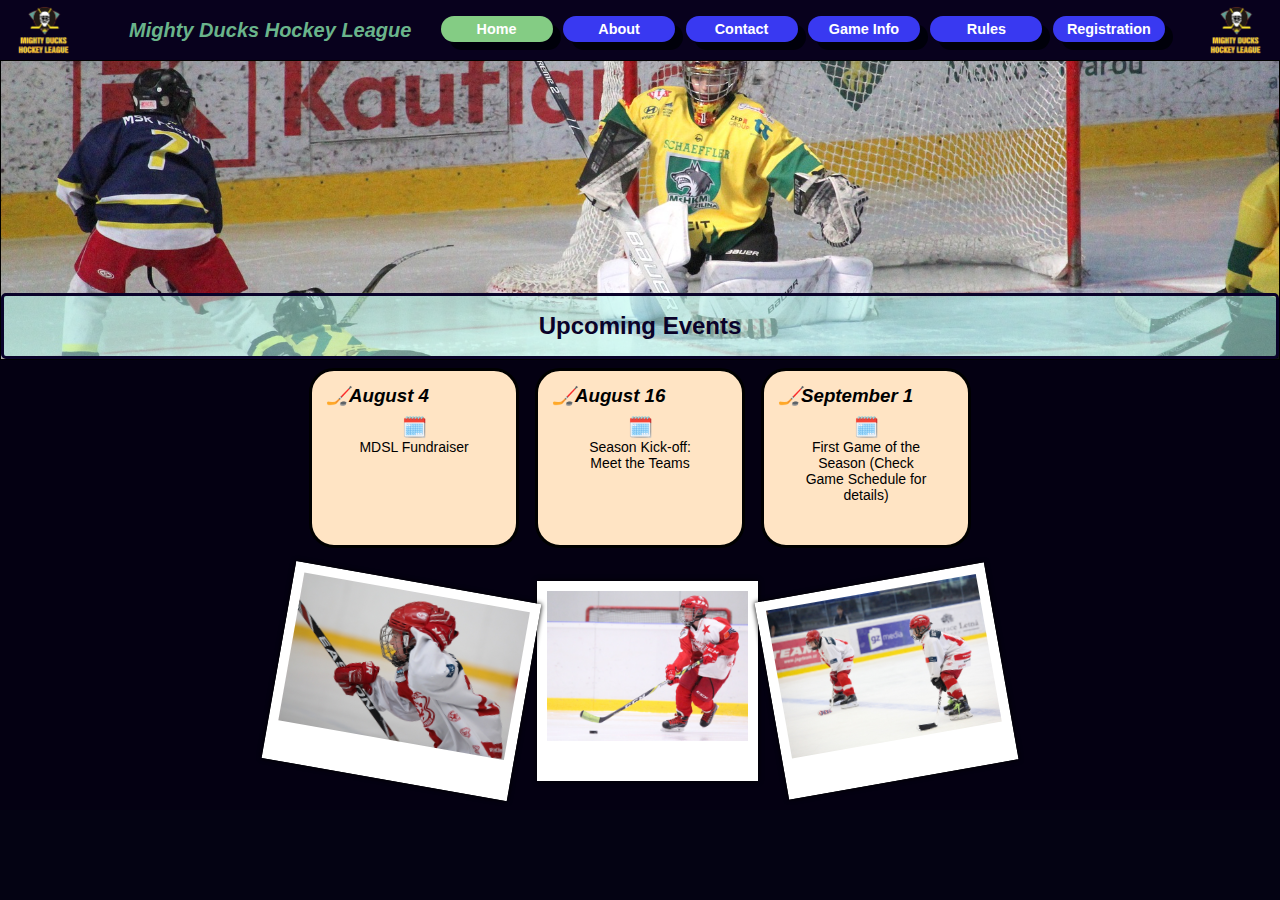
<file: index.html>
<!DOCTYPE html>
<html lang="en">
    <head>
        <meta charset="UTF-8">
        <meta http-equiv="X-UA-Compatible" content="IE=edge">
        <meta name="viewport" content="width=device-width, initial-scale=1.0">
        <link rel="shortcut icon" href="./assets/images/favicon.ico" type="image/x-icon">
        <link rel="stylesheet" href="./assets/css/styles.css">
        <title>MDHL - Home</title>
    </head>
<body>
    <header>
        <figure>
            <img src="./assets/images/Logo_Mighty_ducks-01.png" alt="Logo" height="60" class="Logo">
        </figure>
        <h1>Mighty Ducks Hockey League</h1>
       
        
            <nav>
            
                <a href="#">Home</a>
          
                <a href="./about_MDHL.html">About</a>
           
                <a href="./contact.html">Contact</a>

                <a href="./game_info.html">Game Info</a>

                <a href="./rules.html">Rules</a>

                <a href="./registration.html">Registration</a>
            
            </nav>
        <figure class="LogoDer">
            <img src="./assets/images/Logo_Mighty_ducks-01.png" alt="Logo" height="60" class="Logo">
        </figure>
       
    </header>
    <main>
        <article class="banner">
            <h2>Upcoming Events</h2> 
        </article>    
         <div class="container">
          
        
            <section class="eventos">
                <h3>August 4</h3> 
                <p>MDSL Fundraiser</p>
            </section>
            <section class="eventos">
                <h3>August 16</h3>
                <p>Season Kick-off: Meet the Teams</p>
            </section>
            <section class="eventos">
                <h3>September 1</h3>
                <p>First Game of the Season (Check Game Schedule for details)</p>
            </section>
         </div>
         <div class="carrusel">
            <figure>
                <img src="./assets/images/hockey_1.jpg" alt="Play_hockey" height="200" class="polaroid RotarIzq">
            </figure>
            <figure>
                <img src="./assets/images/hockey_2.jpg" alt="Play_hockey" height="200" class="polaroid">
            </figure>
            <figure>
                <img src="./assets/images/hockey_3.jpg" alt="Play_hockey" height="200" class="polaroid RotarDer">
            </figure>
        </div>
        

    </main>
    
</body>
</html>
</file>
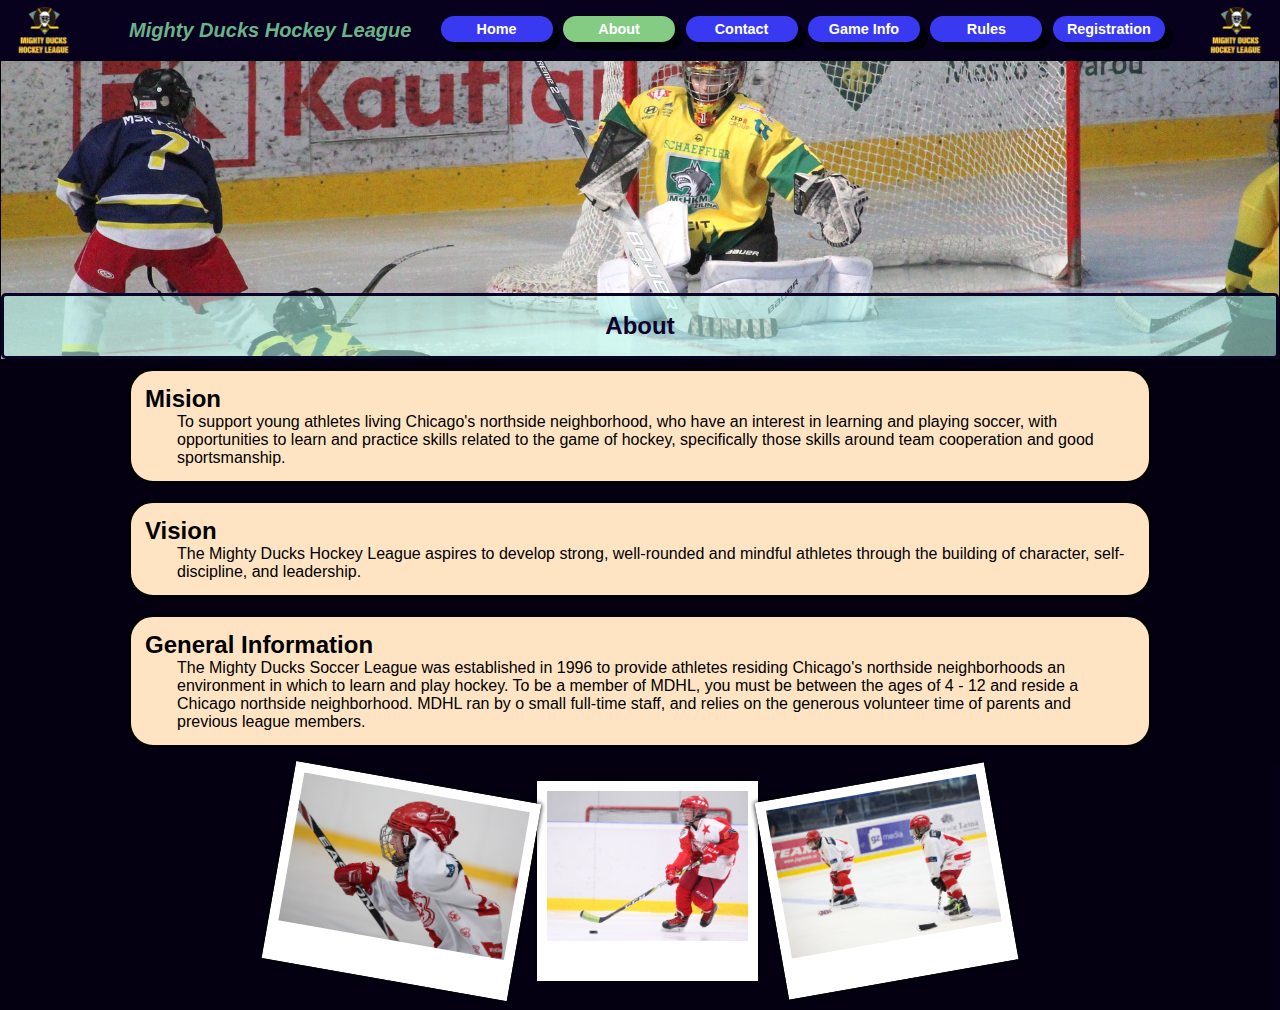
<file: about_MDHL.html>
<!DOCTYPE html>
<html lang="en">
<head>
    <meta charset="UTF-8">
    <meta http-equiv="X-UA-Compatible" content="IE=edge">
    <meta name="viewport" content="width=device-width, initial-scale=1.0">
    <link rel="shortcut icon" href="./assets/images/favicon.ico" type="image/x-icon">
    <link rel="stylesheet" href="./assets/css/styles.css">
    <title>MDHL - About</title>
</head>
<body>
   
    <header>
        <figure>
            <img src="./assets/images/Logo_Mighty_ducks-01.png" alt="Logo" height="60" class="Logo">
        </figure>
        <h1>Mighty Ducks Hockey League</h1>
       
        
            <nav>
            
                <a href="./index.html">Home</a>
          
                <a href="#">About</a>
           
                <a href="./contact.html">Contact</a>

                <a href="./game_info.html">Game Info</a>

                <a href="./rules.html">Rules</a>

                <a href="./registration.html">Registration</a>
            
            </nav>
        <figure class="LogoDer">
            <img src="./assets/images/Logo_Mighty_ducks-01.png" alt="Logo" height="60" class="Logo">
        </figure>
       
    </header>
    <main>
        <article class="banner">
            <h2>About</h2> 
        </article>    
         <div class="container">
        
            <section>
                <h2>Mision</h2>
                <p>To support young athletes living Chicago's northside neighborhood, who have an interest in
                learning and playing soccer, with opportunities to learn and practice skills related to the game of
                hockey, specifically those skills around team cooperation and good sportsmanship.</p>
            </section>
            <section>
                <h2>Vision</h2>
                <p>The Mighty Ducks Hockey League aspires to develop strong, well-rounded and mindful athletes
                through the building of character, self-discipline, and leadership.</p>
            </section>
            <section>
                <h2>General Information</h2>
                <p>The Mighty Ducks Soccer League was established in 1996 to provide athletes residing
                Chicago's northside neighborhoods an environment in which to learn and play hockey. To be a
                member of MDHL, you must be between the ages of 4 - 12 and reside a Chicago northside
                neighborhood. MDHL ran by o small full-time staff, and relies on the generous volunteer time of
                parents and previous league members.</p>
            </section>
        </div>
        <div class="carrusel">
            <figure>
                <img src="./assets/images/hockey_1.jpg" alt="Play_hockey" height="200" class="polaroid RotarIzq">
            </figure>
            <figure>
                <img src="./assets/images/hockey_2.jpg" alt="Play_hockey" height="200" class="polaroid">
            </figure>
            <figure>
                <img src="./assets/images/hockey_3.jpg" alt="Play_hockey" height="200" class="polaroid RotarDer">
            </figure>
        </div>
    </main>        
</body>
</html>
</file>
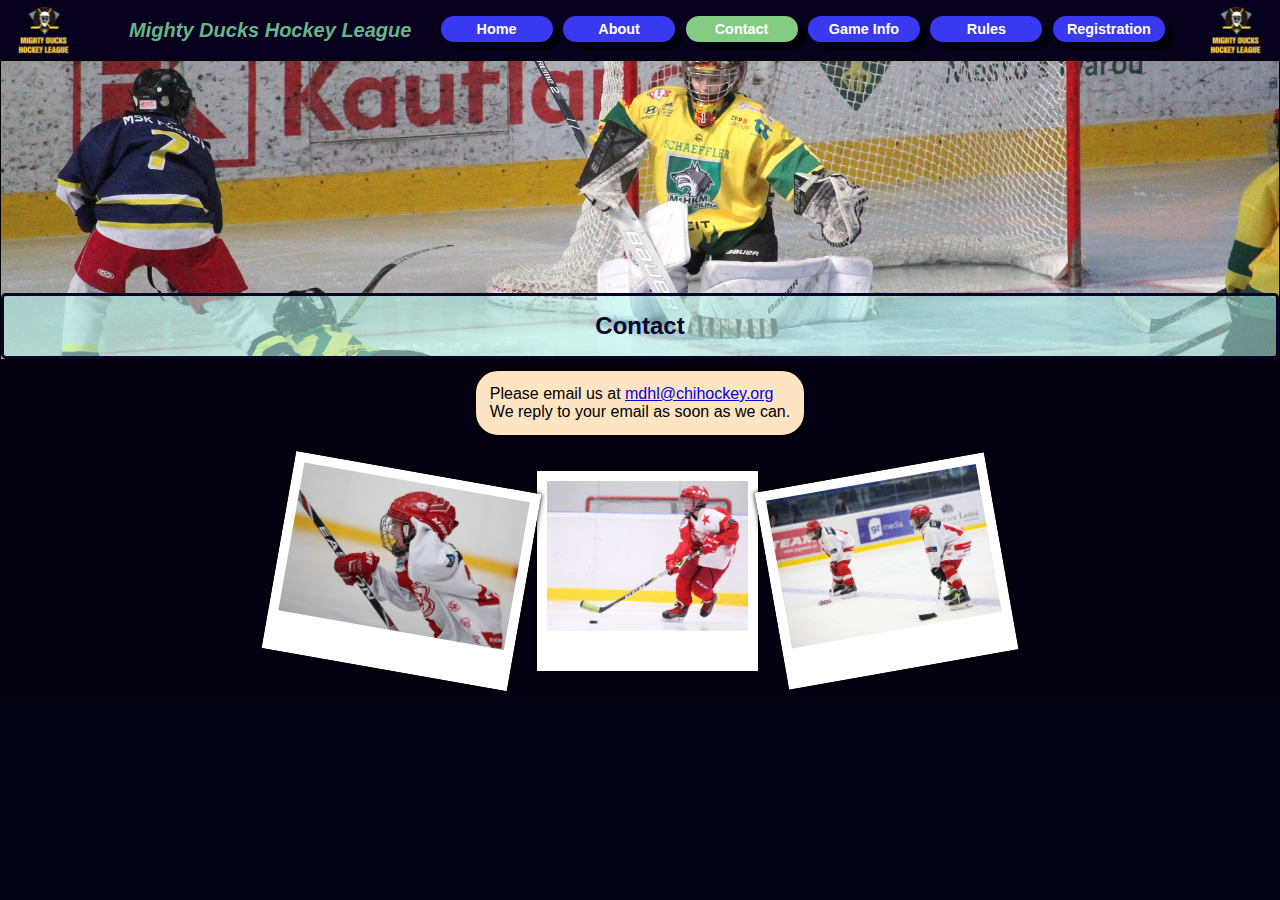
<file: contact.html>
<!DOCTYPE html>
<html lang="en">
<head>
    <meta charset="UTF-8">
    <meta http-equiv="X-UA-Compatible" content="IE=edge">
    <meta name="viewport" content="width=device-width, initial-scale=1.0">
    <link rel="shortcut icon" href="./assets/images/favicon.ico" type="image/x-icon">
    <link rel="stylesheet" href="./assets/css/styles.css">
    <title>MDHL - Contact</title>
</head>
<body>
   
    <header>
        <figure>
            <img src="./assets/images/Logo_Mighty_ducks-01.png" alt="Logo" height="60" class="Logo">
        </figure>
        <h1>Mighty Ducks Hockey League</h1>
       
        
            <nav>
            
                <a href="./index.html">Home</a>
          
                <a href="./about_MDHL.html">About</a>
           
                <a href="#">Contact</a>

                <a href="./game_info.html">Game Info</a>

                <a href="./rules.html">Rules</a>

                <a href="./registration.html">Registration</a>
            
            </nav>
        <figure class="LogoDer">
            <img src="./assets/images/Logo_Mighty_ducks-01.png" alt="Logo" height="60" class="Logo">
        </figure>
       
    </header>
    <main>
        <article class="banner">
            <h2>Contact</h2> 
        </article>    
         
        <div class="container">
            <div class="contacto">
                <p>Please email us at <a href="mailto:mdhl@chihockey.org">mdhl@chihockey.org</a></p>
                <p>We reply to your email as soon as we can.</p>
            </div>
        </div>
         <div class="carrusel">
            <figure>
                <img src="./assets/images/hockey_1.jpg" alt="Play_hockey" height="200" class="polaroid RotarIzq">
            </figure>
            <figure>
                <img src="./assets/images/hockey_2.jpg" alt="Play_hockey" height="200" class="polaroid">
            </figure>
            <figure>
                <img src="./assets/images/hockey_3.jpg" alt="Play_hockey" height="200" class="polaroid RotarDer">
            </figure>
        </div>
        
        
    </main>
  
</body>
</html>
</file>
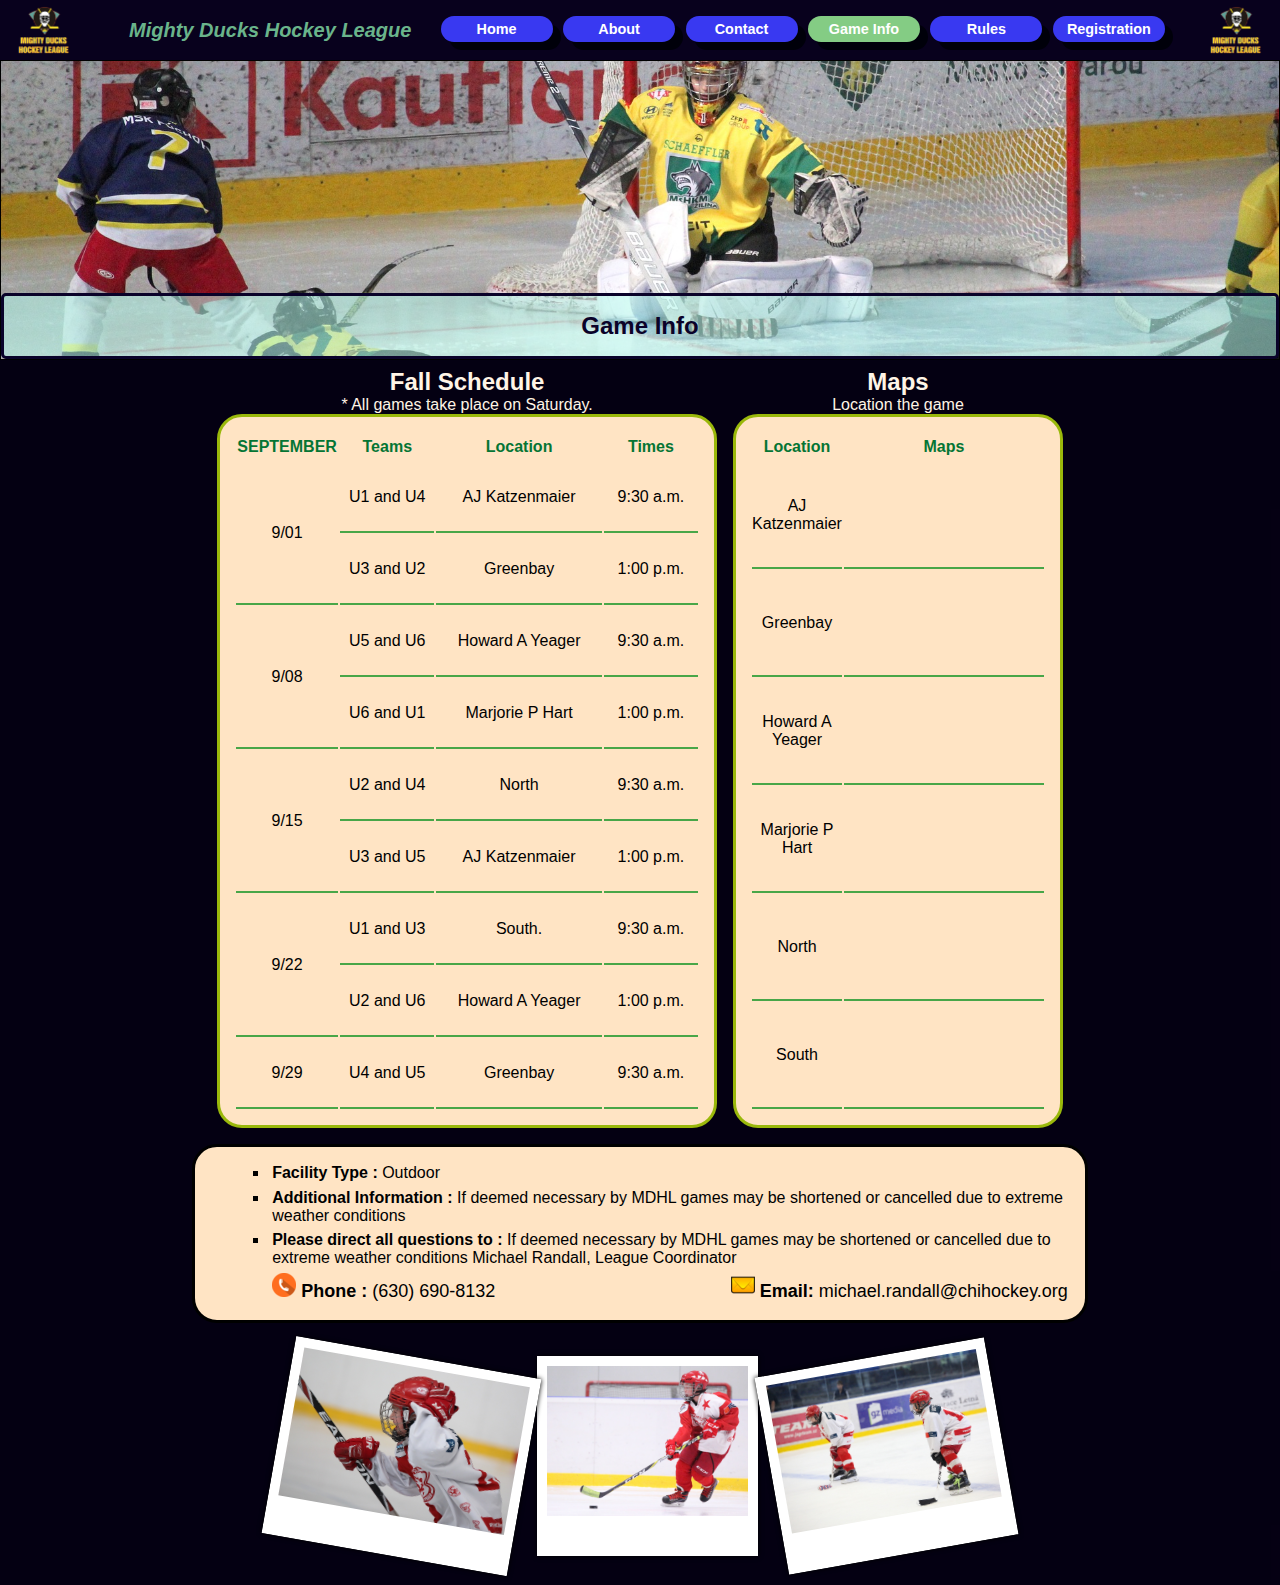
<file: game_info.html>
<!DOCTYPE html>
<html lang="en">
<head>
    <meta charset="UTF-8">
    <meta http-equiv="X-UA-Compatible" content="IE=edge">
    <meta name="viewport" content="width=device-width, initial-scale=1.0">
    <link rel="shortcut icon" href="./assets/images/favicon.ico" type="image/x-icon">
    <link rel="stylesheet" href="./assets/css/styles.css">
    <title>MDHL - Game Info</title>
</head>
<body>
   
    <header>
        <figure>
            <img src="./assets/images/Logo_Mighty_ducks-01.png" alt="Logo" height="60" class="Logo">
        </figure>
        <h1>Mighty Ducks Hockey League</h1>
       
        
            <nav>
            
                <a href="./index.html">Home</a>
          
                <a href="./about_MDHL.html">About</a>
           
                <a href="./contact.html">Contact</a>

                <a href="#">Game Info</a>

                <a href="./rules.html">Rules</a>

                <a href="./registration.html">Registration</a>
            
            </nav>
        <figure class="LogoDer">
            <img src="./assets/images/Logo_Mighty_ducks-01.png" alt="Logo" height="60" class="Logo">
        </figure>
       
    </header>
    <main>
        <article class="banner">
            <h2>Game Info</h2> 
        </article>    
         <div class="container">
        
            <table>
                                
                <caption> <h2>Fall Schedule</h2>
                    <p> * All games take place on Saturday.  </p>
                 </caption>
                 <colgroup>
                    <col span="1" style="width: 15%;">
                    <col span="1" style="width: 20%;">
                    <col span="1" style="width: 35%;">
                    <col span="1" style="width: 20%;"> 
                </colgroup>
                <thead>
                 
                <tr>
                    <th >SEPTEMBER</th>
                    <th >Teams</th>
                    <th >Location</th>
                    <th >Times</th>
                    
                </tr>
                </thead>
                <tbody>
                    <tr>
                        <td rowspan="2">9/01</td>
                        <td>U1 and U4</td>
                        <td>AJ Katzenmaier</td>
                        <td>9:30 a.m.</td>
                    </tr>
                    <tr>
                        <td>U3 and U2</td>
                        <td>Greenbay</td>
                        <td>1:00 p.m.</td>
                    </tr>
                    <tr>
                        <td rowspan="2">9/08</td>
                        <td>U5 and U6</td>
                        <td>Howard A Yeager</td>
                        <td>9:30 a.m.</td>
                    </tr>
                    <tr>
                        <td>U6 and U1</td>
                        <td>Marjorie P Hart</td>
                        <td>1:00 p.m.</td>
                    </tr>
                    <tr>
                        <td rowspan="2">9/15</td>
                        <td>U2 and U4</td>
                        <td>North</td>
                        <td>9:30 a.m.</td>
                    </tr>
                    <tr>
                        <td>U3 and U5</td>
                        <td>AJ Katzenmaier</td>
                        <td>1:00 p.m.</td>
                    </tr>
                    <tr>
                        <td rowspan="2">9/22</td>
                        <td>U1 and U3</td>
                        <td>South.</td>
                        <td>9:30 a.m.</td>
                    </tr>
                    <tr>
                        <td>U2 and U6</td>
                        <td>Howard A Yeager</td>
                        <td>1:00 p.m.</td>
                    </tr>
                    <tr>
                        <td>9/29</td>
                        <td>U4 and U5</td>
                        <td>Greenbay</td>
                        <td>9:30 a.m.</td>
                    </tr>
    
                </tbody>
            </table>
            <table class="Maps">
                                
                <caption> <h2>Maps</h2>
                    <p> Location the game  </p>
                 </caption>
                 
                <thead>
                 
                <tr>
                    <th>Location</th>
                    <th> Maps</th>
                </tr>
                </thead>
                <tbody>
                    <tr>
                       
                        <td>AJ Katzenmaier</td>
                        <td><iframe src="https://www.google.com/maps/embed?pb=!1m18!1m12!1m3!1d2949.7804581651167!2d-87.86499328509504!3d42.325881145252964!2m3!1f0!2f0!3f0!3m2!1i1024!2i768!4f13.1!3m3!1m2!1s0x880f932fbc6ba7cd%3A0xcf2bbe275c6da815!2sAJ%20Katzenmaier%20Academy!5e0!3m2!1ses-419!2sar!4v1676562842440!5m2!1ses-419!2sar" width="200" height="100" style="border:0;" allowfullscreen="" loading="lazy" referrerpolicy="no-referrer-when-downgrade"></iframe></td>
                    </tr>
                    <tr>
                        <td>Greenbay</td>
                        <td><iframe src="https://www.google.com/maps/embed?pb=!1m18!1m12!1m3!1d2950.010418154194!2d-87.87107038509524!3d42.32097654556246!2m3!1f0!2f0!3f0!3m2!1i1024!2i768!4f13.1!3m3!1m2!1s0x880f933bce5af881%3A0x740a7a7d548adce1!2sGreen%20Bay%20School%20(Pre-K)!5e0!3m2!1ses-419!2sar!4v1676566834076!5m2!1ses-419!2sar" width="200" height="100" style="border:0;" allowfullscreen="" loading="lazy" referrerpolicy="no-referrer-when-downgrade"></iframe></td>
                    </tr>
                    <tr>

                        <td>Howard A Yeager</td>
                        <td><iframe src="https://www.google.com/maps/embed?pb=!1m18!1m12!1m3!1d2950.269876673777!2d-87.85606978509541!3d42.315442245911704!2m3!1f0!2f0!3f0!3m2!1i1024!2i768!4f13.1!3m3!1m2!1s0x880feccac26b07c5%3A0x8b51fa5d6efe771a!2sHoward%20A.%20Yeager%20School%20(PREK-K)!5e0!3m2!1ses-419!2sar!4v1676565812856!5m2!1ses-419!2sar" width="200" height="100" style="border:0;" allowfullscreen="" loading="lazy" referrerpolicy="no-referrer-when-downgrade"></iframe></td>
                    </tr>
                    <tr>

                        <td>Marjorie P Hart</td>
                        <td><iframe src="https://www.google.com/maps/embed?pb=!1m18!1m12!1m3!1d2968.2896536435937!2d-87.64816138510909!3d41.929626870168!2m3!1f0!2f0!3f0!3m2!1i1024!2i768!4f13.1!3m3!1m2!1s0x880fd30f2637f9d7%3A0xdbff5d5dfcfcfa35!2sMarjorie%20P%20Hart%20Elementary!5e0!3m2!1ses-419!2sar!4v1676566745638!5m2!1ses-419!2sar" width="200" height="100" style="border:0;" allowfullscreen="" loading="lazy" referrerpolicy="no-referrer-when-downgrade"></iframe></td>
                    </tr>
                    <tr>
                        <td>North</td>
                        <td><iframe src="https://www.google.com/maps/embed?pb=!1m18!1m12!1m3!1d2298.90541265903!2d-89.15152533531125!3d45.14693474213689!2m3!1f0!2f0!3f0!3m2!1i1024!2i768!4f13.1!3m3!1m2!1s0x4d54c8a00a38c125%3A0x29e76cdca9534ce1!2sNorth%20Elementary%20School!5e0!3m2!1ses-419!2sar!4v1676566662595!5m2!1ses-419!2sar" width="200" height="100" style="border:0;" allowfullscreen="" loading="lazy" referrerpolicy="no-referrer-when-downgrade"></iframe></td>
                    </tr>
                    <tr>
                        <td>South</td>
                        <td><iframe src="https://www.google.com/maps/embed?pb=!1m18!1m12!1m3!1d2964.070449739296!2d-87.88823348510587!3d42.020221064488176!2m3!1f0!2f0!3f0!3m2!1i1024!2i768!4f13.1!3m3!1m2!1s0x880fb7ad3c474b63%3A0x93bdf85af2a839ed!2sSOUTH%20ELEMENTARY%20SCHOOL!5e0!3m2!1ses-419!2sar!4v1676566615482!5m2!1ses-419!2sar" width="200" height="100" style="border:0;" allowfullscreen="" loading="lazy" referrerpolicy="no-referrer-when-downgrade"></iframe></td>
                    </tr>
                 
    
                </tbody>
            </table>

            <ul class="adicionales">
                <li>
                 <dl>
                    <dt>
                        Facility Type
                    </dt>
               
                    <dd>
                        Outdoor
                    </dd>
                </dl>
                </li>
               
                <li>
                <dl>
                    <dt>
                        Additional Information
                    </dt>
                
                    <dd>
                        If deemed necessary by MDHL games may be shortened or cancelled due to extreme weather conditions
                    </dd>
                </dl>    
                </li>

                <li>
                    <dl>                
                    <dt>
                    Please direct all questions to
                    </dt>
               
                    <dd>
                        If deemed necessary by MDHL games may be shortened or cancelled due to extreme weather conditions
                        Michael Randall, League Coordinator 
                    </dd>
                    </dl>
                </li>
            
                    <li class="contact">
                        
                            <dl class="phone">
                                <dt>
                                    Phone
                                </dt>
                                <dd>    
                                    (630) 690-8132
                                </dd>
                            </dl>    
                        
                        

                            <dl class="email">
                                <dt>Email</dt>
                                <dd>
                                    michael.randall@chihockey.org
                                </dd>
                            </dl>
                        </li>
                    

                    

                    
            </ul>
             
            

        </div>
       
        
        <div class="carrusel">
            <figure>
                <img src="./assets/images/hockey_1.jpg" alt="Play_hockey" height="200" class="polaroid RotarIzq">
            </figure>
            <figure>
                <img src="./assets/images/hockey_2.jpg" alt="Play_hockey" height="200" class="polaroid">
            </figure>
            <figure>
                <img src="./assets/images/hockey_3.jpg" alt="Play_hockey" height="200" class="polaroid RotarDer">
            </figure>
        </div>
    </main>        
</body>
</html>
</file>
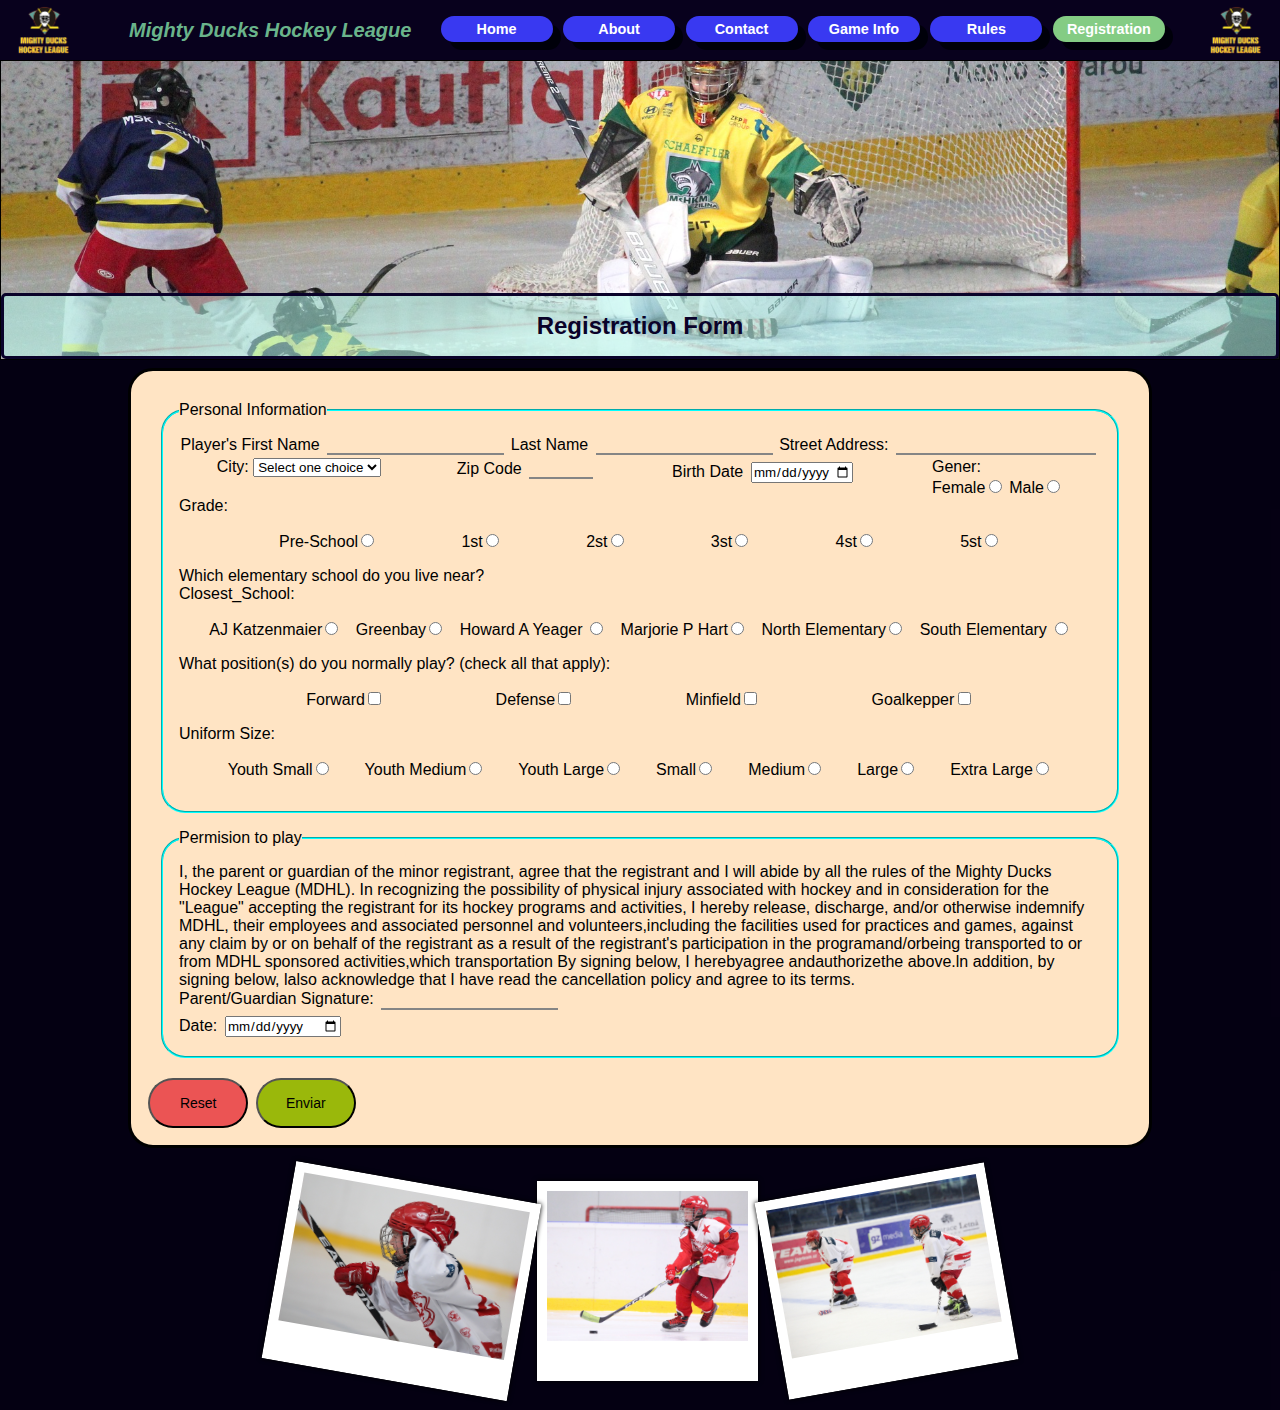
<file: registration.html>
<!DOCTYPE html>
<html lang="en">
<head>
    <meta charset="UTF-8">
    <meta http-equiv="X-UA-Compatible" content="IE=edge">
    <meta name="viewport" content="width=device-width, initial-scale=1.0">
    <link rel="shortcut icon" href="./assets/images/favicon.ico" type="image/x-icon">
    <link rel="stylesheet" href="./assets/css/styles.css">
    <title>MDHL - Registration</title>
</head>
<body>
   
    <header>
        <figure>
            <img src="./assets/images/Logo_Mighty_ducks-01.png" alt="Logo" height="60" class="Logo">
        </figure>
        <h1>Mighty Ducks Hockey League</h1>
       
        
            <nav>
            
                <a href="./index.html">Home</a>
          
                <a href="./about_MDHL.html">About</a>
           
                <a href="./contact.html">Contact</a>

                <a href="./game_info.html">Game Info</a>

                <a href="./rules.html">Rules</a>

                <a href="#">Registration</a>
            
            </nav>
        <figure class="LogoDer">
            <img src="./assets/images/Logo_Mighty_ducks-01.png" alt="Logo" height="60" class="Logo">
        </figure>
       
    </header>
    <main>
        <article class="banner">
            <h2>Registration Form</h2> 
        </article>    
         
        <div class="container">
            <form action="./show_data.html ">
                <fieldset>
                    <legend>Personal Information</legend>
                    <div class="Personal_info">
                    <div class="single_text">
                        <p>
                        <label>Player's First Name</label>
                        <input type="text" name="Player_First_Name" maxLength="30" required>
                         </p>
                    </div>
        
                    <div class="single_text">
                        <p>
                        <label>Last Name</label>
                        <input type="text" name="Last_Name" maxLength="30" required>
                        </p>
                    </div>
        
                    <div class="single_text">
                        <p>
                        <label>Street Address:</label>
                        <input type="text" name="Street_Address" maxLength="100" required class="inputlargo">
                        </p>
                    </div>
                    <div class="single_text">
                    <p>
                        <label>City:</label>
                        <select class="drown_list" name="Citiy">
                        <option disabled selected>Select one choice</option>
                                <option value="Aurora">Aurora</option>
                                <option value="Champaign">Champaign</option>
                                <option value="Chicago">Chicago</option>
                                <option value="Cicero">Cicero</option>
                                <option value="Elgin">Elgin</option>
                                <option value="Joliet">Joliet</option>
                                <option value="Naperville">Naperville</option>
                                <option value="Peoria">Peoria</option>
                                <option value="Rockford">Rockford</option>
                                <option value="Springfield">Springfield</option>
                                <option value="Waukegan">Waukegan</option>
                                <option value="Other">Other</option>
                                                             
                        
                            </select> 
                        </p>
                    </div>
        
                    <div class="single_text" >
                        <p>
                            <label>Zip Code
                            <input type="number" name="ZipCode" min="1" max="9999" required>
                            </label>
                        </p>
                        
                    </div>
                    <div class="date" >
                        <p>
                            <label>Birth Date
                            <input type="date" name="fecha_nacimiento" min="2004-01-01" max="2018-01-01" required>
                            </label>
                        </p>
                        
                    </div>
                
                <div>        
                    <p>Gener:</p>
                    <label>Female<input name="genero" type="radio" value="F" required></label>
                    <label>Male<input name="genero" type="radio" value="M"></label>
                
               
                </div>
            

                </div>
                    <div>
                        <p>Grade:</p>
                        <div class="radio-button" >
                        <label>Pre-School<input name="grade" type="radio" value="grade0" required></label>
                        <label>1st<input name="grade" type="radio" value="grade1"></label>
                        <label>2st<input name="grade" type="radio" value="grade2"></label>
                        <label>3st<input name="grade" type="radio" value="grade3"></label>
                        <label>4st<input name="grade" type="radio" value="grade4"></label>
                        <label>5st<input name="grade" type="radio" value="grade5"></label>
                       
                         </div>
                    
                   </div>
                    
                  
                    <div>
                    
                        <p>Which elementary school do you live near?</p>
                        <p>Closest_School:</p>
                        <div class="radio-button" >
                        <label>AJ Katzenmaier<input name="Closest" type="radio" value="AJ" required></label>
                        <label>Greenbay<input name="Closest" type="radio" value="GB"></label>
                        <label>Howard A Yeager <input name="Closest" type="radio" value="HAY"></label>
                        <label>Marjorie P Hart<input name="Closest" type="radio" value="MPJ"></label>
                        <label>North Elementary<input name="Closest" type="radio" value="NE"></label>
                        <label>South Elementary <input name="Closest" type="radio" value="SE"></label>
                        
                        </div>
        
                    
                        <p>What position(s) do you normally play? (check all that apply):</p>
                    
                        <div class="check-group" >
                        <label>Forward<input name="Position" type="checkbox" value="Fd"></label>
                        <label>Defense<input name="Position" type="checkbox" value="Df"></label>
                        <label>Minfield<input name="Position" type="checkbox" value="Mf"></label>
                        <label>Goalkepper<input name="Position" type="checkbox" value="Gk"></label>
                        
                    </div>
        
                    
                        <p>Uniform Size:</p>
                    <div class="radio-button" >
                        <label>Youth Small<input name="Uniform" type="radio" value="YS" required></label>
                        <label>Youth Medium<input name="Uniform" type="radio" value="YM"></label>
                        <label>Youth Large<input name="Uniform" type="radio" value="YL"></label>
                        <label>Small<input name="Uniform" type="radio" value="S"></label>
                        <label>Medium<input name="Uniform" type="radio" value="M"></label>
                        <label>Large<input name="Uniform" type="radio" value="L"></label>
                        <label>Extra Large<input name="Uniform" type="radio" value="XL"></label>
                        
                    </div>
                    
                </div>
        
            
                </fieldset>
                <fieldset>
                    <legend>Permision to play</legend>
                    <div class="permision">
                        <p>
                            I, the parent or guardian of the minor registrant, agree that the registrant and I will abide by all the rules 
                            of the Mighty Ducks Hockey League (MDHL). In recognizing the possibility of physical injury associated with
                            hockey and in consideration for the "League" accepting the registrant for its hockey programs
                            and activities, I hereby release, discharge, and/or otherwise indemnify MDHL, their employees 
                            and associated personnel and volunteers,including the facilities used for practices and games,
                            against any claim by or on behalf of the registrant as a result of the registrant's participation
                            in the programand/orbeing transported to or from MDHL sponsored activities,which transportation 
                            By signing below, I herebyagree andauthorizethe above.ln addition, by signing below, lalso 
                            acknowledge that I have read the cancellation policy and agree to its terms. 
        
                        </p>
                    </div>
                    <div class="single_text">
                        <p>
                        <label>Parent/Guardian Signature:</label>
                        <input type="text" name="Signature" maxLength="30" required>
                        </p>
                    </div>
        
                    <div class="date">
                        <p>
                        <label>Date:</label>
                        <input type="date" name="DateAuth" required>
                        </p>
                    </div>
                </fieldset>
                <input type="reset" class="resetear">
                <button class="send">Enviar</button>
            </form>
            
        </div>

        
         <div class="carrusel">
            <figure>
                <img src="./assets/images/hockey_1.jpg" alt="Play_hockey" height="200" class="polaroid RotarIzq">
            </figure>
            <figure>
                <img src="./assets/images/hockey_2.jpg" alt="Play_hockey" height="200" class="polaroid">
            </figure>
            <figure>
                <img src="./assets/images/hockey_3.jpg" alt="Play_hockey" height="200" class="polaroid RotarDer">
            </figure>
        </div>
        
        
    </main>
  
</body>
</html>
</file>
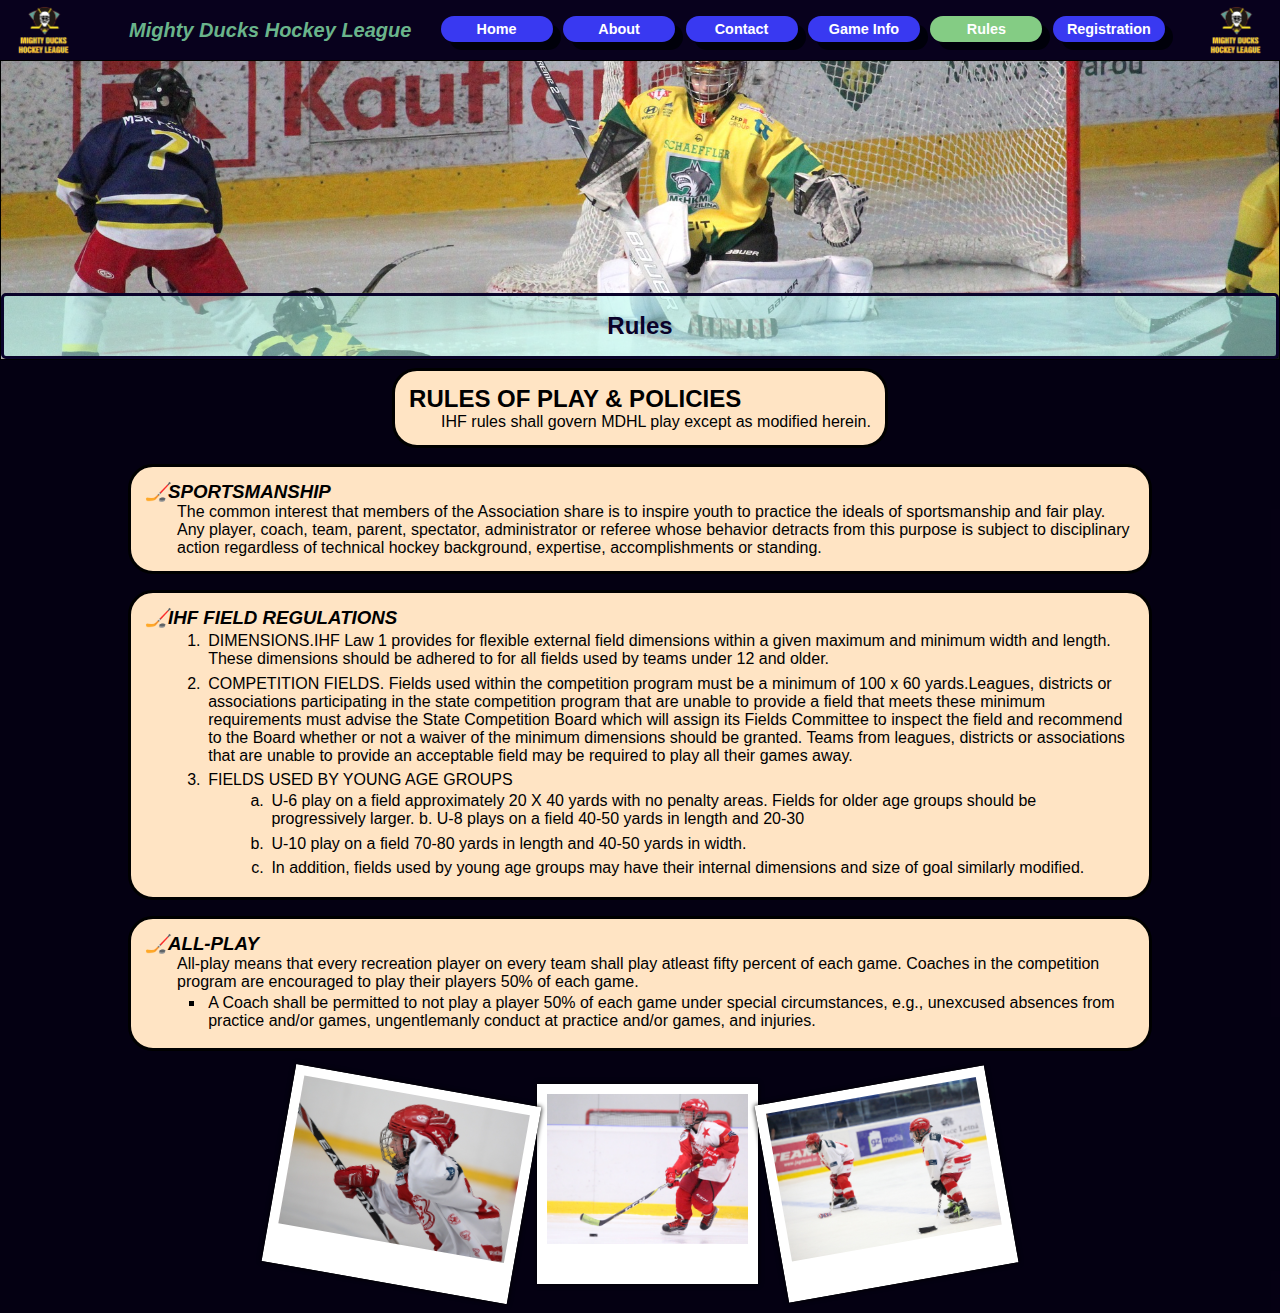
<file: rules.html>
<!DOCTYPE html>
<html lang="en">
<head>
    <meta charset="UTF-8">
    <meta http-equiv="X-UA-Compatible" content="IE=edge">
    <meta name="viewport" content="width=device-width, initial-scale=1.0">
    <link rel="shortcut icon" href="./assets/images/favicon.ico" type="image/x-icon">
    <link rel="stylesheet" href="./assets/css/styles.css">
    <title>MDHL - Rules</title>
</head>
<body>
   
    <header>
        <figure class="LogoDer">
            <img src="./assets/images/Logo_Mighty_ducks-01.png" alt="Logo" height="60" class="Logo">
        </figure>
        <h1>Mighty Ducks Hockey League</h1>
       
        
            <nav>
            
                <a href="./index.html">Home</a>
          
                <a href="./about_MDHL.html">About</a>
           
                <a href="./contact.html">Contact</a>

                <a href="./game_info.html">Game Info</a>
                
                <a href="#">Rules</a>

                <a href="./registration.html">Registration</a>

               
            
            </nav>
        <figure>
            <img src="./assets/images/Logo_Mighty_ducks-01.png" alt="Logo" height="60" class="Logo">
        </figure>
       
    </header>
    <main>
        <article class="banner">
            <h2>Rules</h2> 
        </article>    
         <div class="container">
        
            <section>
                <h2>RULES OF PLAY & POLICIES</h2>
                <p>IHF rules shall govern MDHL play except as modified herein.</p>
            </section>
            <section>
                <h3>SPORTSMANSHIP</h3>
                <p>The common interest that members of the Association share is to inspire
                    youth to practice the ideals of sportsmanship and fair play. Any player, coach,
                    team, parent, spectator, administrator or referee whose behavior detracts from
                    this purpose is subject to disciplinary action regardless of technical hockey
                    background, expertise, accomplishments or standing.</p>
            </section>
            <section>
                <h3>IHF FIELD REGULATIONS</h3>
                <ol class="rules">
                    <li>DIMENSIONS.IHF Law 1 provides for flexible external field dimensions within
                        a given maximum and minimum width and length. These dimensions should be
                        adhered to for all fields used by teams under 12 and older.</li>
                    <li>COMPETITION FIELDS. Fields used within the competition program must be
                        a minimum of 100 x 60 yards.Leagues, districts or associations participating in
                        the state competition program that are unable to provide a field that meets these
                        minimum requirements must advise the State Competition Board which will
                        assign its Fields Committee to inspect the field and recommend to the Board
                        whether or not a waiver of the minimum dimensions should be granted. Teams
                        from leagues, districts or associations that are unable to provide an acceptable
                        field may be required to play all their games away.</li>
                   
                    <li>FIELDS USED BY YOUNG AGE GROUPS
                        <ol class="field">
                            <li>
                                U-6 play on a field approximately 20 X 40 yards with no penalty areas. Fields
                                for older age groups should be progressively larger.
                                b. U-8 plays on a field 40-50 yards in length and 20-30
                            </li>
                            <li>
                                U-10 play on a field 70-80 yards in length and 40-50 yards in width.
                            </li>
                            <li>
                                In addition, fields used by young age groups may have their internal
                                dimensions and size of goal similarly modified.
                            </li>

                            

                        </ol>

                    </li>
                  </ol>
                
            </section>
            <section>
                <h3>ALL-PLAY</h3>
                <p>All-play means that every recreation player on every team shall play atleast
                    fifty percent of each game. Coaches in the competition program are encouraged
                    to play their players 50% of each game.</p>
                <ul>
                   <li> A Coach shall be permitted to not play a player 50% of each game
                    under special circumstances, e.g., unexcused absences from practice
                    and/or games, ungentlemanly conduct at practice and/or games, and
                    injuries.
                    </li>
                </ul>
            </section>
        </div>
        <div class="carrusel">
            <figure>
                <img src="./assets/images/hockey_1.jpg" alt="Play_hockey" height="200" class="polaroid RotarIzq">
            </figure>
            <figure>
                <img src="./assets/images/hockey_2.jpg" alt="Play_hockey" height="200" class="polaroid">
            </figure>
            <figure>
                <img src="./assets/images/hockey_3.jpg" alt="Play_hockey" height="200" class="polaroid RotarDer">
            </figure>
        </div>
    </main>        
</body>
</html>
</file>
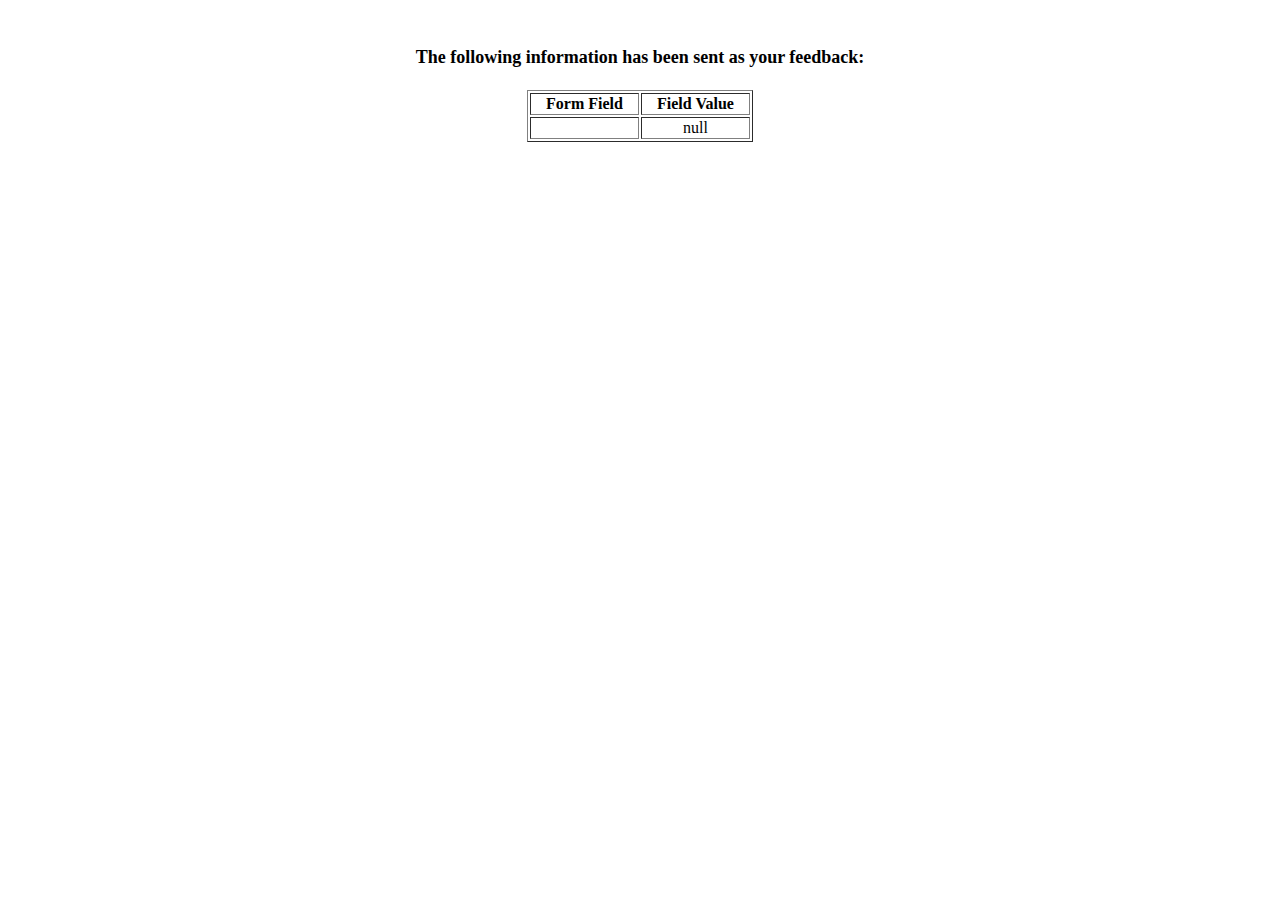
<file: show_data.html>
<html>
<head>
<title>Feedback Sent</title>
</head>
<body>
<p align=center>&nbsp;</p>
<h1 align=center><font size="+1">The following information has been sent as your
  feedback:</font></h1>

<table border="1" align=center width="226">
  <tr>
    <th align="center">Form Field</th>
    <th align="center">Field Value</th>
  </tr>

<script language="javascript">
var args = location.search.substr(1).split('&');
for (var i = 0; i < args.length; ++i) {
  var parts = args[i].split('=');
  if (parts != null) {
    var field = parts[0];
    var value = parts[1];
    if (value == null) {
      value = "null"
    }
    else {
      value = '"' + unescape(value.replace(/\+/g, ' ')) + '"';
    }

    document.writeln('<tr><td align="center">' + field + '</td>');
    document.writeln('<td align="center">' + value + '</td></tr>');
  }
}
</script>

<noscript>
<tr><td>
<p>You need to turn on Javascript in your browser.</p>

<p>In Microsoft Internet Explorer 4 or greater:</p>
<ul>
<li>From the "Tools" menu (in IE 4, it's the "View" menu), select "Internet Options".</li>
<li>Click on the "Security" tab.</li>
<li>Click on the "Custom Level" button. (In IE 4, select "Custom"
and then click on "Settings...".)</li>
<li>Under "Active scripting" make sure "Enable" is selected.</li>
</ul>

<p>In Netscape version 4 or greater:</p>
<ul>
<li>From the <b>Edit</b> menu, select <b>Preferences</b>.</li>
<li>In the <b>Category</b> list on the left, click on the word "Advanced".</li>
<li>In the panel on the right, make sure "Enable JavaScript" is checked.</li>
<li>Click the <b>OK</b> button.</li>
</ul>

</td></tr>
</noscript>

</table>
</body>
</html>
</file>
<file: assets/css/styles.css>
*{  margin: 0;
    padding: 0;
    box-sizing: border-box;
    font-family: 'Comic Sans MS', 'Chalkboard SE', 'Comic Neue', sans-serif;
  
}

body{
    background-color: rgb(4, 3, 19);
}
.banner{
     
    background-image: url(../images/design2_image1.jpg);
    background-size: cover;
    background-repeat: no-repeat;
    background-position: center;
    height: 300px;
    border:solid;
    border-width: 0.5px;
    display: flex;
    
}
header{
    display: flex;
    height:60px;
    background-color: rgba(9, 1, 31, 0.861);
    justify-content: space-between;     

}
header>h1{
    align-self: center;
    font-size: 20px;
    text-align: left;
    font-style: italic;
    padding-left: 1rem;
    color:rgb(106, 180, 139);
}
header>nav{
    align-self: center;
        
}


.banner>h2{
    
    text-align: center;
    border:solid;
    padding:1rem;
    background-color:rgba(181, 247, 236, 0.555);
    border-radius: 5px;
    width: 100%;
    color:rgb(10, 2, 41);
    align-self: flex-end;
        
}



nav a{
    width: 7rem;
    display: inline-block;
    color: white;
    background-color: rgb(57, 57, 241);
    text-align: center;
    padding: 0.3rem;
    margin: 1px 2px 3px 4px ;
    box-shadow:  0.5rem 0.5rem rgb(0, 0, 10);
    font-size:0.9rem;
    font-weight: bold;
    text-decoration: none;
    border-radius: 60px;
    
    
}


nav a:hover{
    background-color: rgb(130, 146, 145);
    color: white;
    background-position: 100%;
    transform: translate(0rem, 0.5rem);
    box-shadow: none;
}

nav a[href="#"]{
    background-color: rgb(132, 204, 132);
    color: white;
}


.container{
    
    display: flex;
    justify-content: center;     
    align-items: stretch;
    flex-wrap: wrap; 
    background-color: rgba(5, 0, 19, 0.861);
    height: max-content;
}


header>figure>.Logo
{  
    
    padding-left:15px;
    padding-right: 15px;
    }



.container>section,.contacto,table,.adicionales,.container>form{

    border: solid;
    padding:14px;
    margin: 0.5rem;
    background-color: bisque;
    border-radius: 25px; 
    max-width: 80%;
    
}
.adicionales{
    width: 70%;
}


dt::after {
    content: ": ";
  }
.container>section:hover{
    transition: all 0.8s ease;
    transform: rotateX(360deg);
}

table{
    width:500px;
    text-align:left;
}
section, h2 {
    border:0;
   
}

caption>h2,caption>p{
    color:rgb(255, 244, 230);
   
}
section h3 {
    font-style: italic;

}

section h3::before{
    content:"\01F3D2";
}
section p{
    margin-left: 2rem;
    
}
li{
    margin-left:60px;
    padding:0.2rem;
    
}
ul > li {
    list-style-type: square ;
}
.carrusel{
    display: flex;
    justify-content: center; 
    background-color: rgba(5, 0, 19, 0.861);
    padding:25px;
    gap: 12px;
}
    
.polaroid {
    align-self: center;

   
    padding:10px 10px 40px 10px;
    background: #fff;
    box-shadow: 0px 0px 5px #000;
}

.RotarIzq {
    transform:rotate(10deg);
    
}
.RotarDer {
    transform:rotate(-10deg);
    
}
.contact{
    display:flex;
    justify-content: space-between;
  
}
dd{
    display:block;
}
dt{
    display:inline;
    font-weight: bold;

}
dd{
    display:inline;
    
}


table, th, td {
    text-align: center;
    border-color: #9ab80b;
}

th {
   
    color: rgb(5, 117, 52);
    padding-bottom: 5px;
    padding-top: 5px;
}
.rules{
    list-style-type:  decimal;
    

}
.field{
    list-style-type:  lower-latin;

}


.eventos{
    width: 210px;
    align-self: flex-start;
    height: 180px;
}
.eventos>p{
    text-align: center;
    margin-right: 1rem;
    margin-left: 1rem;
    padding: 0.5rem;
    font-size: 14px;
 }
.eventos>p::before{
    font-size:20px;
    content:"🗓️\A"; white-space: pre;
}
.phone{
    list-style-image: url(../images/phone-icon.png) ;
    font-size: 18px;
    
}
.phone::before{
    content:url(../images/phone-icon.png) ;
}

.email{
   
    font-size: 18px;
}
.email::before{
    content: url(../images/Email-icon.png);
}

td {
    border-bottom: solid 2px   rgb(72, 166, 72);
}
fieldset{
border-color: aqua;
border-radius: 1.5rem;
padding: 1rem;
margin: 1rem;
display:block;
}
.single_text input{
    background-color: transparent;
    border-top: none;
    border-left: none;
    border-right: none;
    color-scheme: dark;
    color:rgb(2, 73, 2);

}

.Personal_info{
    display:flex;
    justify-content: space-around;
    flex-wrap: wrap; 
}
input{
    margin:0.2rem;
}
.inputlargo{
    width:200px;
}
.resetear,.send{
    border-radius: 60px;
    height: 50px;
    width: 100px;  
    font-family:'Comic Sans MS', 'Chalkboard SE', 'Comic Neue',sans-serif;
    font-size: 14px;
}

.resetear{
    background-color: rgb(235, 84, 84);
}
.send{
    background-color: #9ab80b;
}
.radio-button,.check-group
{padding:0.5rem;
    margin:0.5rem;
    display:flex;
    justify-content: space-evenly;
    flex-wrap: wrap;
    
}
.Maps{
   width: 300px;
}
iframe:hover{

    transition: all 0.3s ease-in-out;
    width:200%;
    height:200%;
}

@media (max-width:960px){

    header{
    height: 220px;
    }
    
    header > h1 {
      align-self: center;
      text-align: center;
      padding: 0.5rem;
      font-size: 12px;
      font-style: italic; 
      order:2;
      
    }
    
      header > nav {
        align-self: center;
       order:1;
      }
      
    
    
    header > figure > .Logo {
      margin-top: 31px;
    }
    
    .contact {
      justify-content: flex-end;
      flex-wrap: wrap;
    }
    .LogoDer{
        display:none;
    }
    }
</file>
